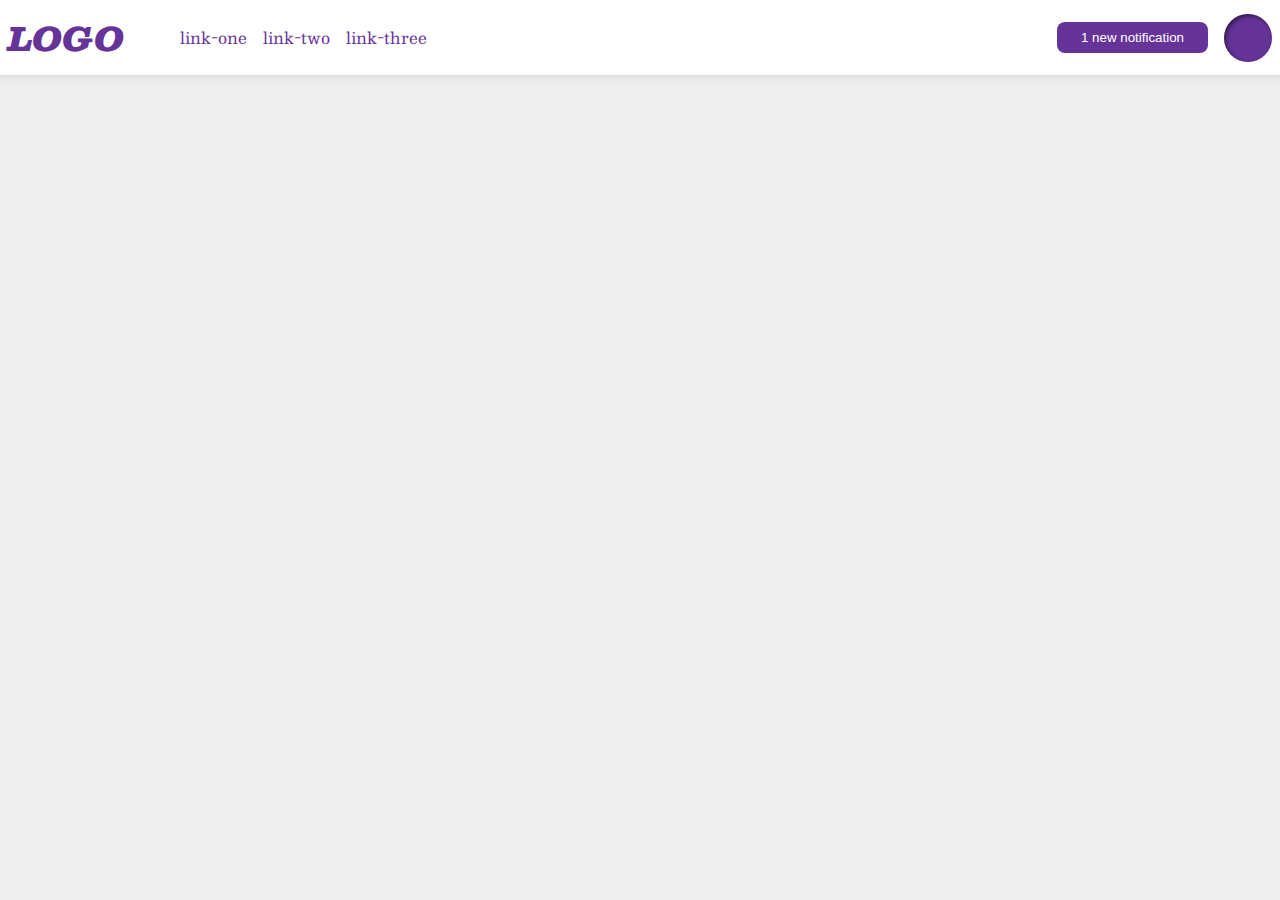
<file: flex/03-flex-header-2/index.html>
<!DOCTYPE html>
<html lang="en">
  <head>
    <meta charset="UTF-8">
    <meta http-equiv="X-UA-Compatible" content="IE=edge">
    <meta name="viewport" content="width=device-width, initial-scale=1.0">
    <title>Flex Header 2</title>
    <link rel="stylesheet" href="style.css">
  </head>
  <body>
    <div class="header">
      <div class="left">
        <div class="logo">
          LOGO
        </div>
        <ul class="links">
          <li><a href="google.com">link-one</a></li>
          <li><a href="google.com">link-two</a></li>
          <li><a href="google.com">link-three</a></li>
        </ul>
      </div>
      <div class="right">
        <button class="notifications">
          1 new notification
        </button>
        <div class="profile-image"></div>
      </div>
    </div>
  </body>
</html>
</file>
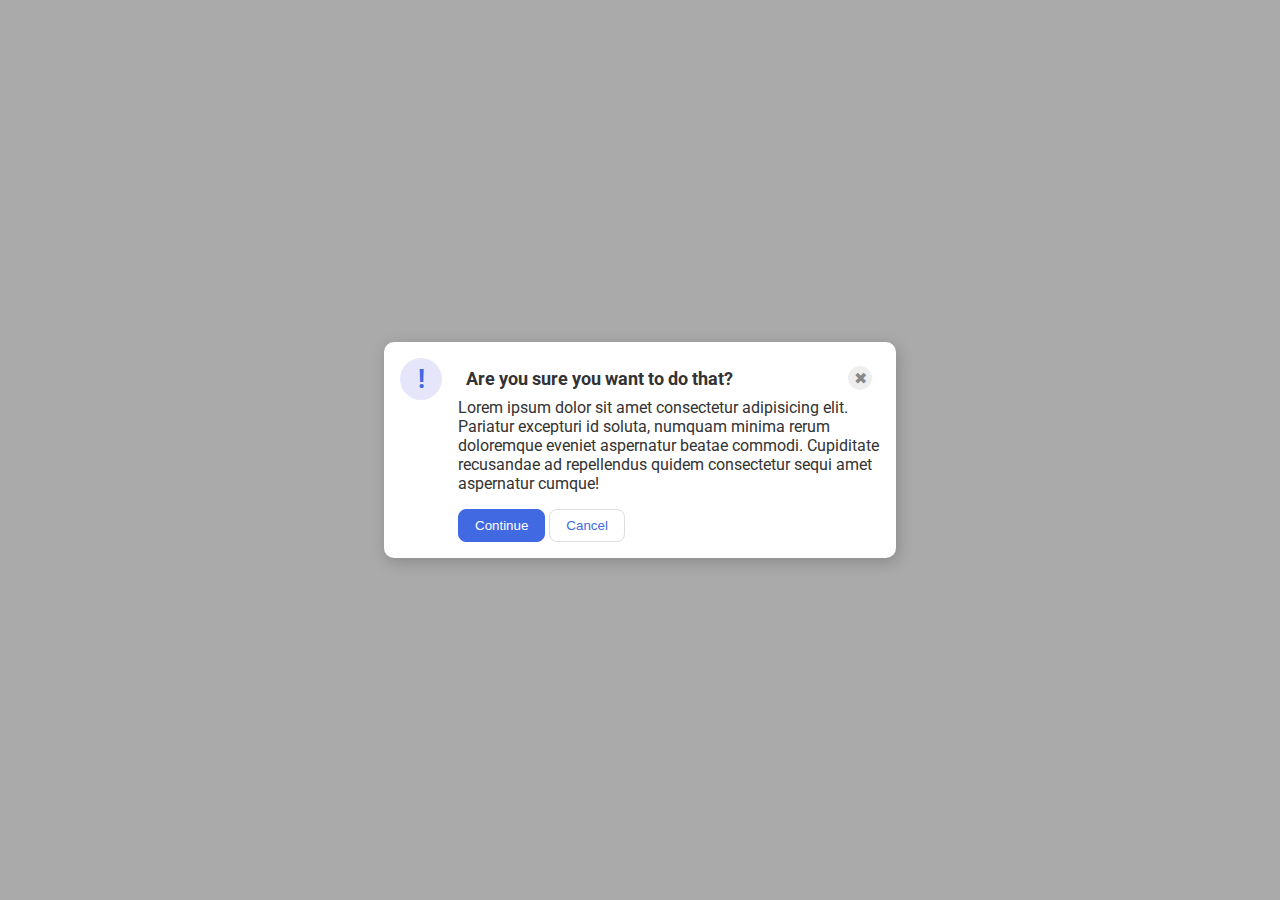
<file: flex/05-flex-modal/index.html>
<!DOCTYPE html>
<html lang="en">

<head>
  <meta charset="UTF-8">
  <meta http-equiv="X-UA-Compatible" content="IE=edge">
  <meta name="viewport" content="width=device-width, initial-scale=1.0">
  <link rel="stylesheet" href="style.css">
  <title>Modal</title>
</head>

<body>
  <div class="modal">
    <div class="icon">!</div>
    <div class="container">
      <div class="header">Are you sure you want to do that?
      <button class="close-button">✖</button>
      </div>
      <div class="text">Lorem ipsum dolor sit amet consectetur adipisicing elit. Pariatur excepturi id soluta, numquam
        minima rerum doloremque eveniet aspernatur beatae commodi. Cupiditate recusandae ad repellendus quidem
        consectetur sequi amet aspernatur cumque!</div>
      <button class="continue">Continue</button>
      <button class="cancel">Cancel</button>
    </div>
  </div>
</body>

</html>
</file>
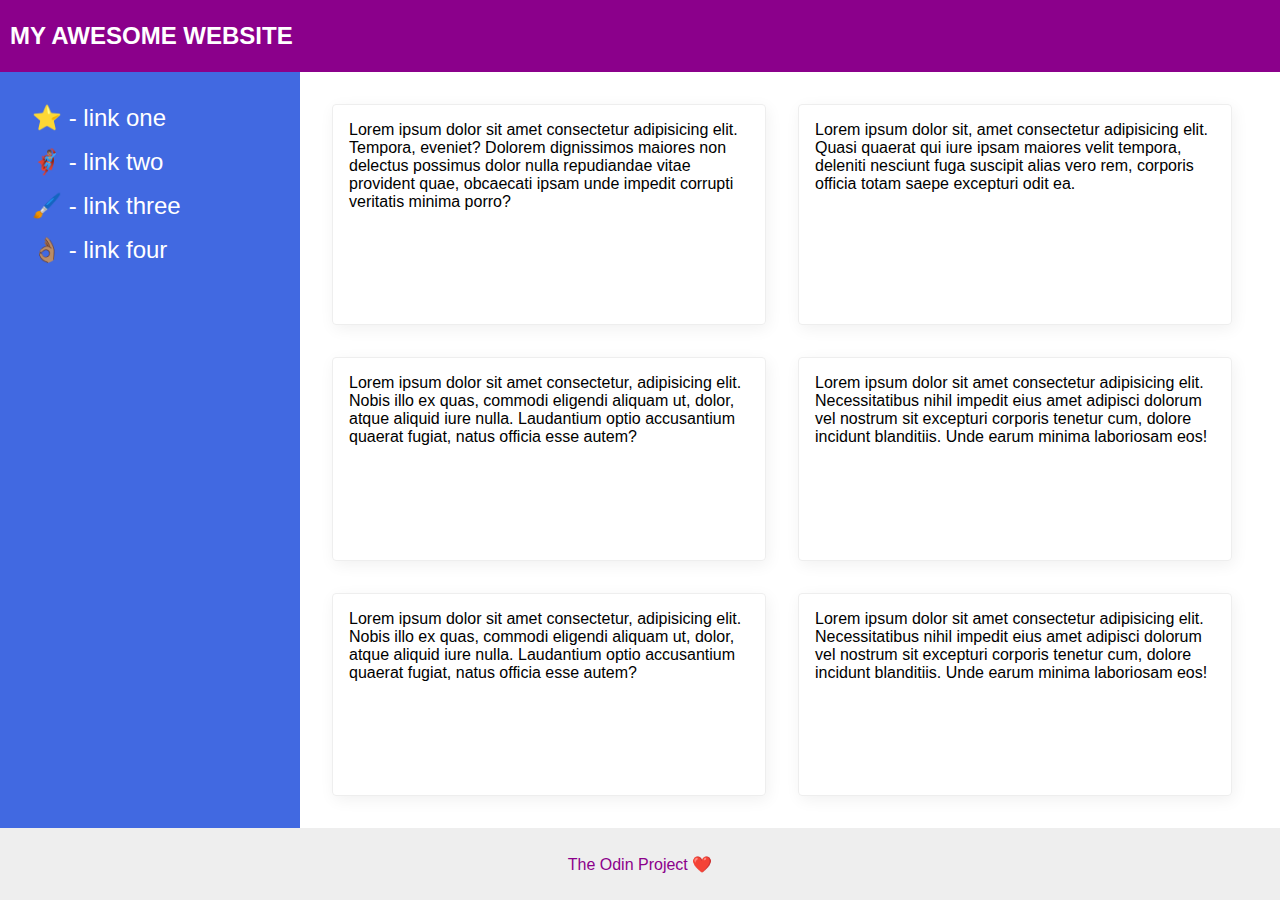
<file: flex/07-flex-layout-2/index.html>
<!DOCTYPE html>
<html lang="en">

<head>
  <meta charset="UTF-8">
  <meta http-equiv="X-UA-Compatible" content="IE=edge">
  <meta name="viewport" content="width=device-width, initial-scale=1.0">
  <title>The Holy Grail</title>
  <link rel="stylesheet" href="style.css">
</head>

<body>
  <div class="header">
    MY AWESOME WEBSITE
  </div>
  <div class="cont">
    <div class="sidebar">
      <ul>
        <li><a href="#">⭐ - link one</a></li>
        <li><a href="#">🦸🏽‍♂️ - link two</a></li>
        <li><a href="#">🖌️ - link three</a></li>
        <li><a href="#">👌🏽 - link four</a></li>
      </ul>
    </div>
    <div class="container">
      <div class="card">Lorem ipsum dolor sit amet consectetur adipisicing elit. Tempora, eveniet? Dolorem dignissimos
        maiores non delectus possimus dolor nulla repudiandae vitae provident quae, obcaecati ipsam unde impedit
        corrupti veritatis minima porro?</div>
      <div class="card">Lorem ipsum dolor sit, amet consectetur adipisicing elit. Quasi quaerat qui iure ipsam maiores
        velit tempora, deleniti nesciunt fuga suscipit alias vero rem, corporis officia totam saepe excepturi odit ea.
      </div>
      <div class="card">Lorem ipsum dolor sit amet consectetur, adipisicing elit. Nobis illo ex quas, commodi eligendi
        aliquam ut, dolor, atque aliquid iure nulla. Laudantium optio accusantium quaerat fugiat, natus officia esse
        autem?</div>
      <div class="card">Lorem ipsum dolor sit amet consectetur adipisicing elit. Necessitatibus nihil impedit eius amet
        adipisci dolorum vel nostrum sit excepturi corporis tenetur cum, dolore incidunt blanditiis. Unde earum minima
        laboriosam eos!</div>
      <div class="card">Lorem ipsum dolor sit amet consectetur, adipisicing elit. Nobis illo ex quas, commodi eligendi
        aliquam ut, dolor, atque aliquid iure nulla. Laudantium optio accusantium quaerat fugiat, natus officia esse
        autem?</div>
      <div class="card">Lorem ipsum dolor sit amet consectetur adipisicing elit. Necessitatibus nihil impedit eius amet
        adipisci dolorum vel nostrum sit excepturi corporis tenetur cum, dolore incidunt blanditiis. Unde earum minima
        laboriosam eos!</div>
    </div>
  </div>
  <div class="footer">
    The Odin Project ❤️
  </div>
</body>

</html>
</file>
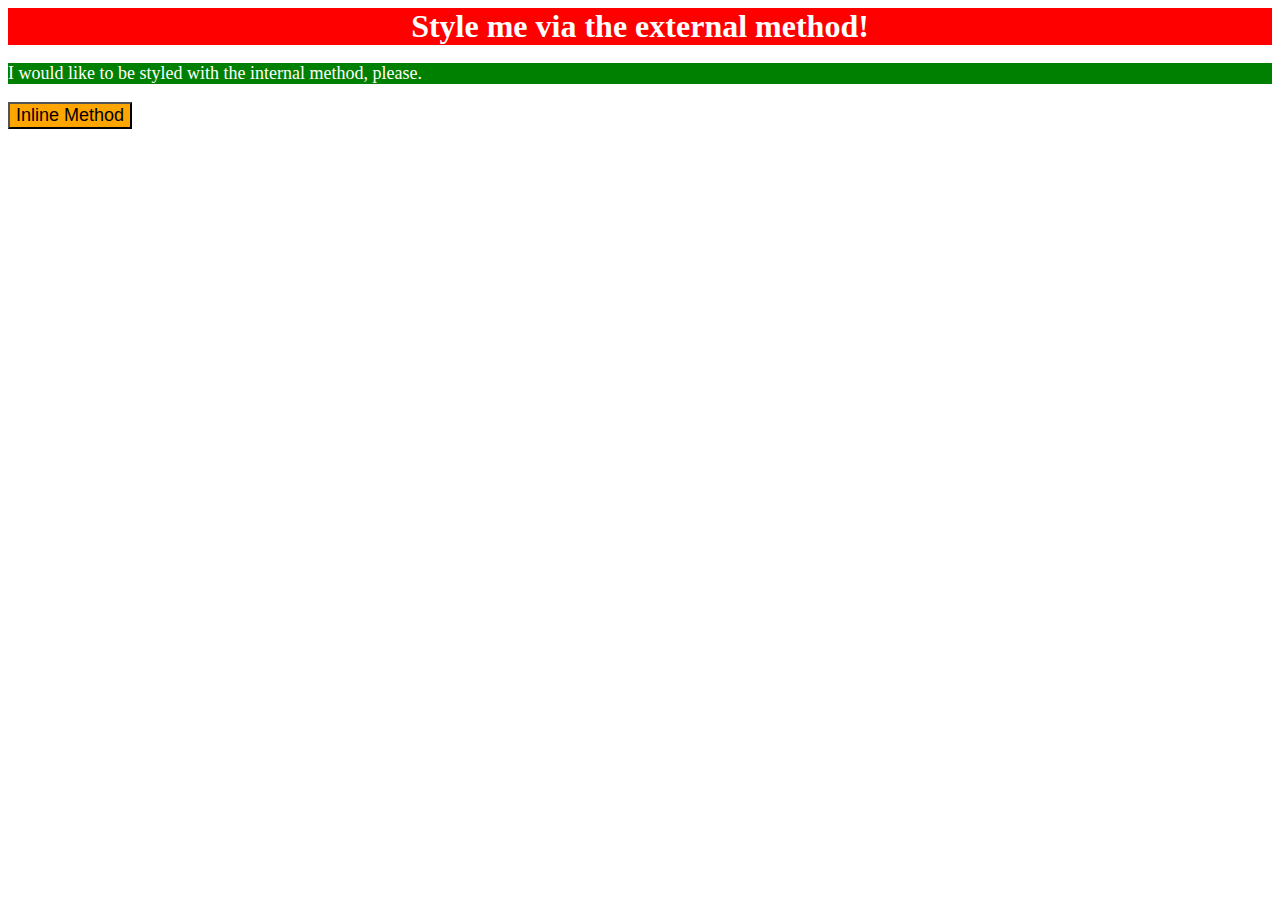
<file: foundations/01-css-methods/index.html>
<!DOCTYPE html>
<html lang="en">
  <head>
    <meta charset="UTF-8">
    <meta http-equiv="X-UA-Compatible" content="IE=edge">
    <meta name="viewport" content="width=device-width, initial-scale=1.0">
    <link rel="stylesheet" href="style.css">
    <title>Methods for Adding CSS</title>
  </head>
  <body>
    <div class="first">Style me via the external method!</div>
    <p class="second">I would like to be styled with the internal method, please.</p>
    <button class="third">Inline Method</button>
  </body>
</html>
</file>
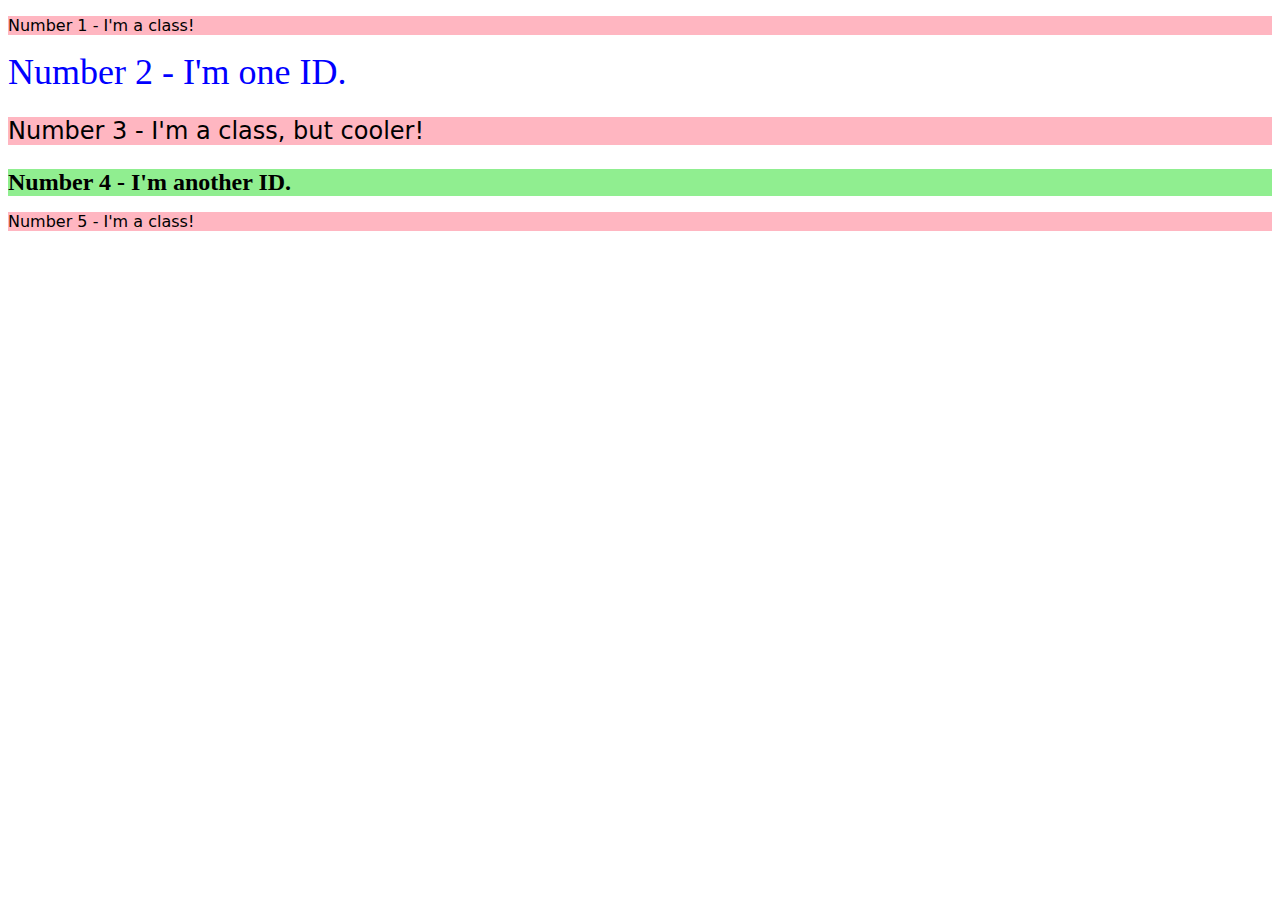
<file: foundations/02-class-id-selectors/index.html>
<!DOCTYPE html>
<html lang="en">
  <head>
    <meta charset="UTF-8">
    <meta http-equiv="X-UA-Compatible" content="IE=edge">
    <meta name="viewport" content="width=device-width, initial-scale=1.0">
    <title>Class and ID Selectors</title>
    <link rel="stylesheet" href="style.css">
  </head>
  <body>
    <p class="first-class">Number 1 - I'm a class!</p>
    <div id="first-id">Number 2 - I'm one ID.</div>
    <p class="first-class"
    id ="odd">Number 3 - I'm a class, but cooler!</p>
    <div id="second-id">Number 4 - I'm another ID.</div>
    <p class="first-class">Number 5 - I'm a class!</p>
  </body>
</html>
</file>
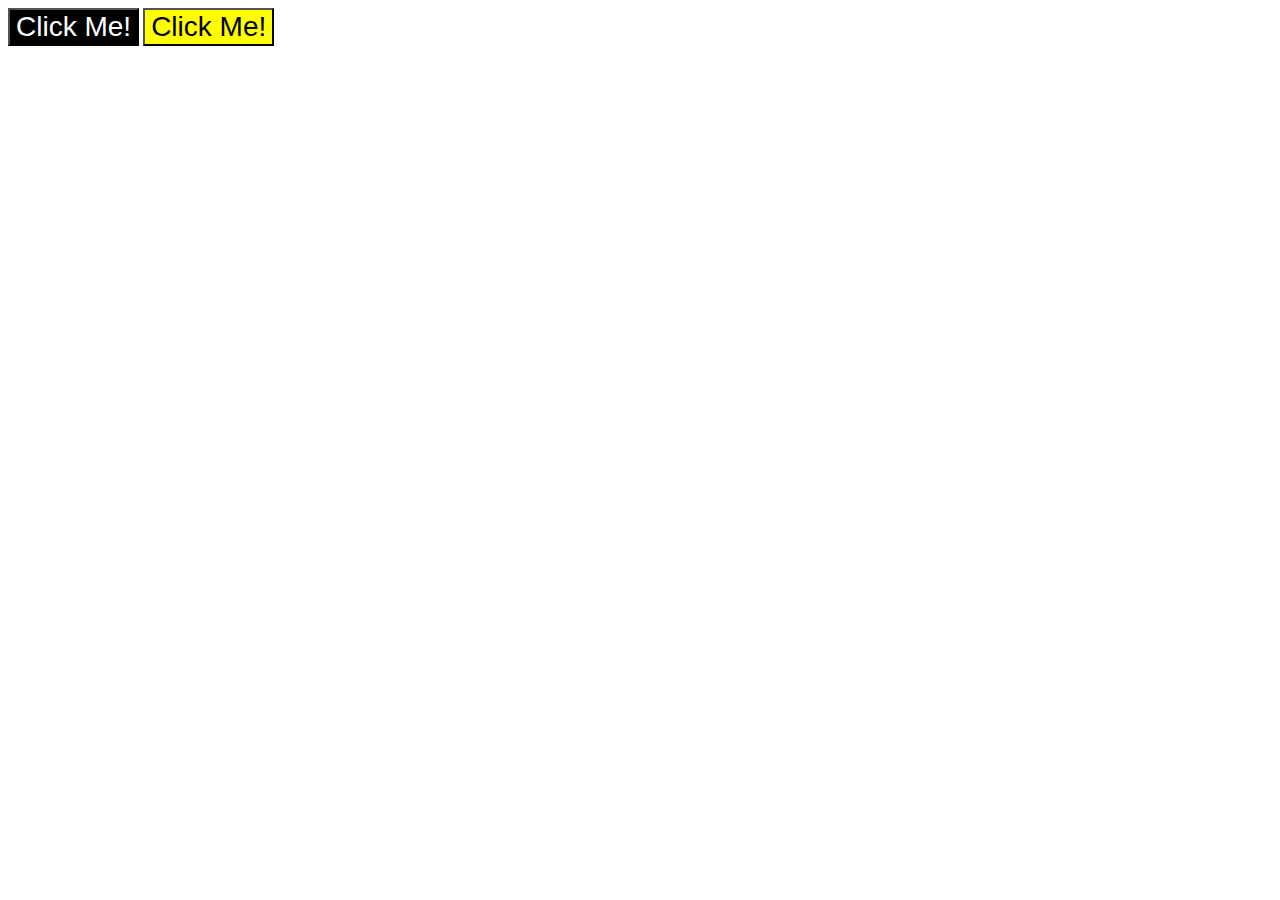
<file: foundations/03-grouping-selectors/index.html>
<!DOCTYPE html>
<html lang="en">
  <head>
    <meta charset="UTF-8">
    <meta http-equiv="X-UA-Compatible" content="IE=edge">
    <meta name="viewport" content="width=device-width, initial-scale=1.0">
    <title>Grouping Selectors</title>
    <link rel="stylesheet" href="style.css">
  </head>
  <body>
    <button class="first black">Click Me!</button>
    <button class="first yellowbck">Click Me!</button>
  </body>
</html>
</file>
<file: flex/03-flex-header-2/style.css>
/* this is some magical font-importing.  
you'll learn about it later. */
@import url('https://fonts.googleapis.com/css2?family=Besley:ital,wght@0,400;1,900&display=swap');

body {
  margin: 0;
  background: #eee;
  font-family: Besley, serif;
}

.header {
  background: white;
  border-bottom: 1px solid #ddd;
  box-shadow: 0 0 8px rgba(0,0,0,.1);
  display: flex;
  align-items: center;
  justify-content: space-between;
  padding: 8px;
  
}

.profile-image {
  background: rebeccapurple;
  box-shadow: inset 2px 2px 4px rgba(0,0,0,.5);
  border-radius: 50%;
  width: 48px;
  height: 48px;
}

.logo {
  color: rebeccapurple;
  font-size: 32px;
  font-weight: 900;
  font-style: italic;
}

button {
  border: none;
  border-radius: 8px;
  background: rebeccapurple;
  color: white;
  padding: 8px 24px;
  
}

a {
  /* this removes the line under our links */
  text-decoration: none;
  color: rebeccapurple;
}

ul {
  list-style-type: none;
  display: flex;
  gap: 16px;
}

.left, .right {
display: flex;
align-items: center;
gap: 16px;

}
</file>
<file: flex/05-flex-modal/style.css>
@import url('https://fonts.googleapis.com/css2?family=Roboto:wght@400;700&display=swap');

html, body {
  height: 100%;
}

body {
  font-family: Roboto, sans-serif;
  margin: 0;
  background: #aaa;
  color: #333;
  /* I'll give you this one for free lol */
  display: flex;
  align-items: center;
  justify-content: center;
}

.modal {
  background: white;
  display: flex;
  width: 480px;
  border-radius: 10px;
  box-shadow: 2px 4px 16px rgba(0,0,0,.2);
  padding: 16px;
  gap: 16px;
}

.icon {
  color: royalblue;
  font-size: 26px;
  font-weight: 700;
  background: lavender;
  width: 42px;
  height: 42px;
  border-radius: 50%;
  display: flex;
  align-items: center;
  justify-content: center;
  flex-shrink: 0;
}

.close-button {
  background: #eee;
  border-radius: 50%;
  color: #888;
  font-weight: 400;
  font-size: 16px;
  height: 24px;
  width: 24px;
  display: flex;
  align-items: center;
  justify-content: center;
  border: 1px solid #eee;
  padding: 0;
  
}

button {
  cursor: pointer;
  padding: 8px 16px;
  border-radius: 8px;
}

button.continue {
  background: royalblue;
  border: 1px solid royalblue;
  color: white;
  
}

button.cancel {
  background: white;
  border: 1px solid #ddd;
  color: royalblue;
}

.header {
  font-weight: bold;
  font-size: 18px;
  justify-content: space-between;
  display: flex;
  margin: 8px;
  align-items: center; 

}

.text {
  margin-bottom: 16px;
}
</file>
<file: flex/07-flex-layout-2/style.css>
body {
  font-family: -apple-system, BlinkMacSystemFont, 'Segoe UI', Roboto, Oxygen, Ubuntu, Cantarell, 'Open Sans', 'Helvetica Neue', sans-serif;
  margin: 0;
  min-height: 100vh;
  display: flex;
  flex-direction: column;
  
}

.header {
  height: 72px;
  background: darkmagenta;
  color: white;
  display: flex;
  align-items: center;
  font-weight: bold;
  font-size: 24px;
  padding-left: 10px;
}

.footer {
  height: 72px;
  background: #eee;
  color: darkmagenta;
}

.sidebar {
  width: 300px;
  background: royalblue;
  box-sizing: border-box;
  flex-shrink: 0;
  padding: 16px;
  
  
}

.card {
  border: 1px solid #eee;
  box-shadow: 2px 4px 16px rgba(0,0,0,.06);
  border-radius: 4px;
  padding: 16px;
  margin: 16px;
  width: 400px;
}

.container {
  display: flex;
  flex-wrap: wrap;
  padding: 16px;
  
}

.footer {
display: flex;
align-items: center;
justify-content: center;
}

.cont { 
  display: flex;
  flex: 1;
  
}

ul { 
  list-style-type: none;
  padding: 0;
}

a {
  text-decoration: none;
  color: white;
  font-size: 24px;
}

li {
  margin: 16px;
}
</file>
<file: foundations/01-css-methods/style.css>
.first {
    background-color: red;
    color: white;
    font-size: 32px;
    text-align: center;
 font-weight: bold;

}
.second {
    background-color: green;
    font-size: 18px;
    color: white;
}
.third {
    background-color: orange;
    font-size: 18px;
}
</file>
<file: foundations/02-class-id-selectors/style.css>
.first-class {
 background-color: lightpink;
 font-family: Verdana, 'DejaVu Sans', sans-serif;

}
#odd {
    font-size: 24px;
}
#first-id {
    color: blue;
    font-size: 36px;

}
#second-id {
    background-color: lightgreen;
    font-size: 24px;
    font-weight: bold;
}
</file>
<file: foundations/03-grouping-selectors/style.css>
.first {
    font-size: 28px;
    font-family: Helvetica, 'Times New Roman', sans-serif;
}
.yellowbck {

background-color: yellow;
}
.black {
    background-color: black;
    color: white;
}
</file>
